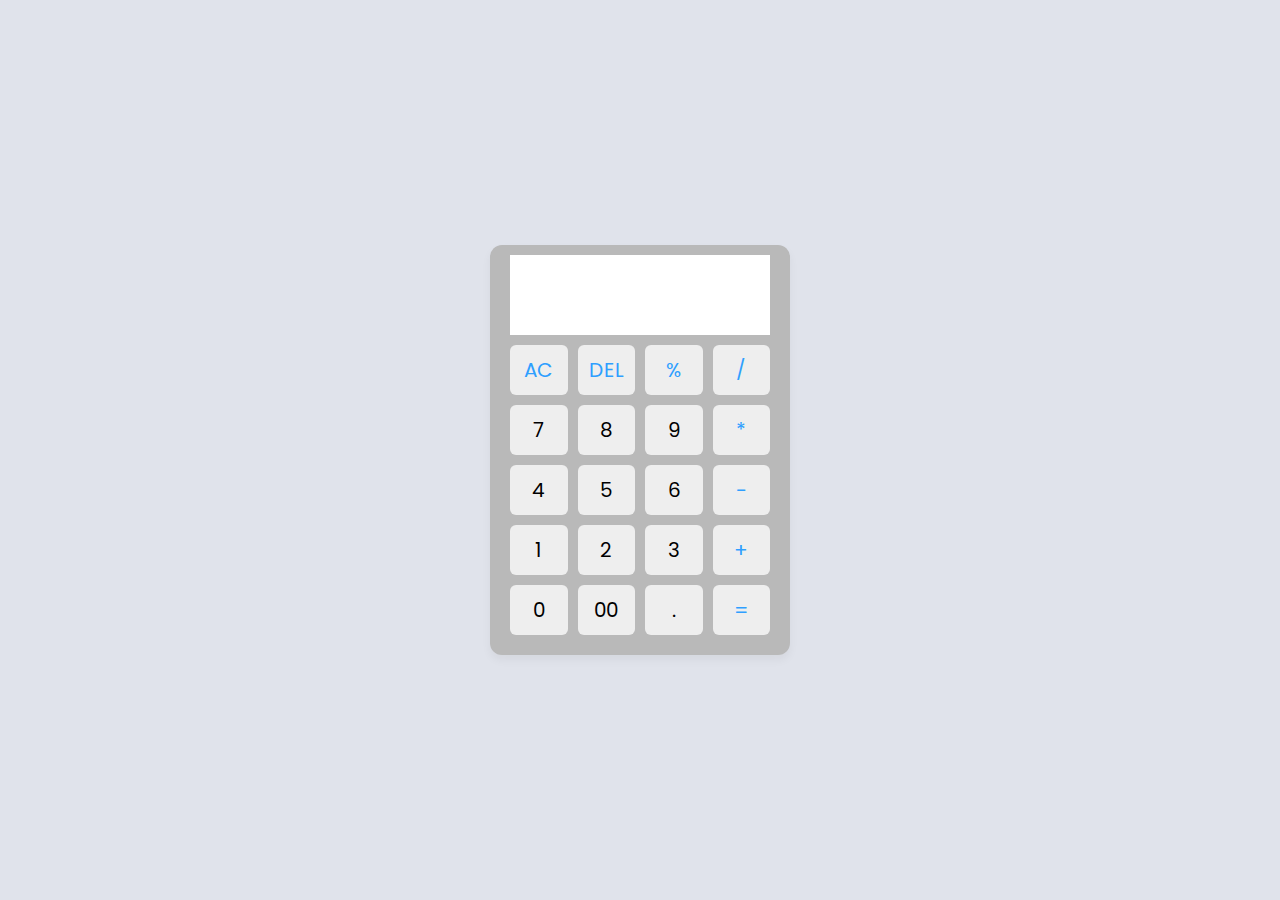
<file: TugasRumah/index.html>
<!DOCTYPE html>
<html lang="en">
  <head>
    <meta charset="UTF-8" />
    <meta http-equiv="X-UA-Compatible" content="IE=edge" />
    <meta name="viewport" content="width=device-width, initial-scale=1.0" />
    <title>TUGAS KALKULATOR</title>
    <link rel="stylesheet" href="style.css" />
  </head>
  <body>
    <div class="container">
      <input type="text" class="display" />

      <div class="buttons">
        <button class="operator" data-value="AC">AC</button>
        <button class="operator" data-value="DEL">DEL</button>
        <button class="operator" data-value="%">%</button>
        <button class="operator" data-value="/">/</button>

        <button data-value="7">7</button>
        <button data-value="8">8</button>
        <button data-value="9">9</button>
        <button class="operator" data-value="*">*</button>

        <button data-value="4">4</button>
        <button data-value="5">5</button>
        <button data-value="6">6</button>
        <button class="operator" data-value="-">-</button>

        <button data-value="1">1</button>
        <button data-value="2">2</button>
        <button data-value="3">3</button>
        <button class="operator" data-value="+">+</button>

        <button data-value="0">0</button>
        <button data-value="00">00</button>
        <button data-value=".">.</button>
        <button class="operator" data-value="=">=</button>
      </div>
    </div>

    <script src="script.js"></script>
  </body>
</html>
</file>
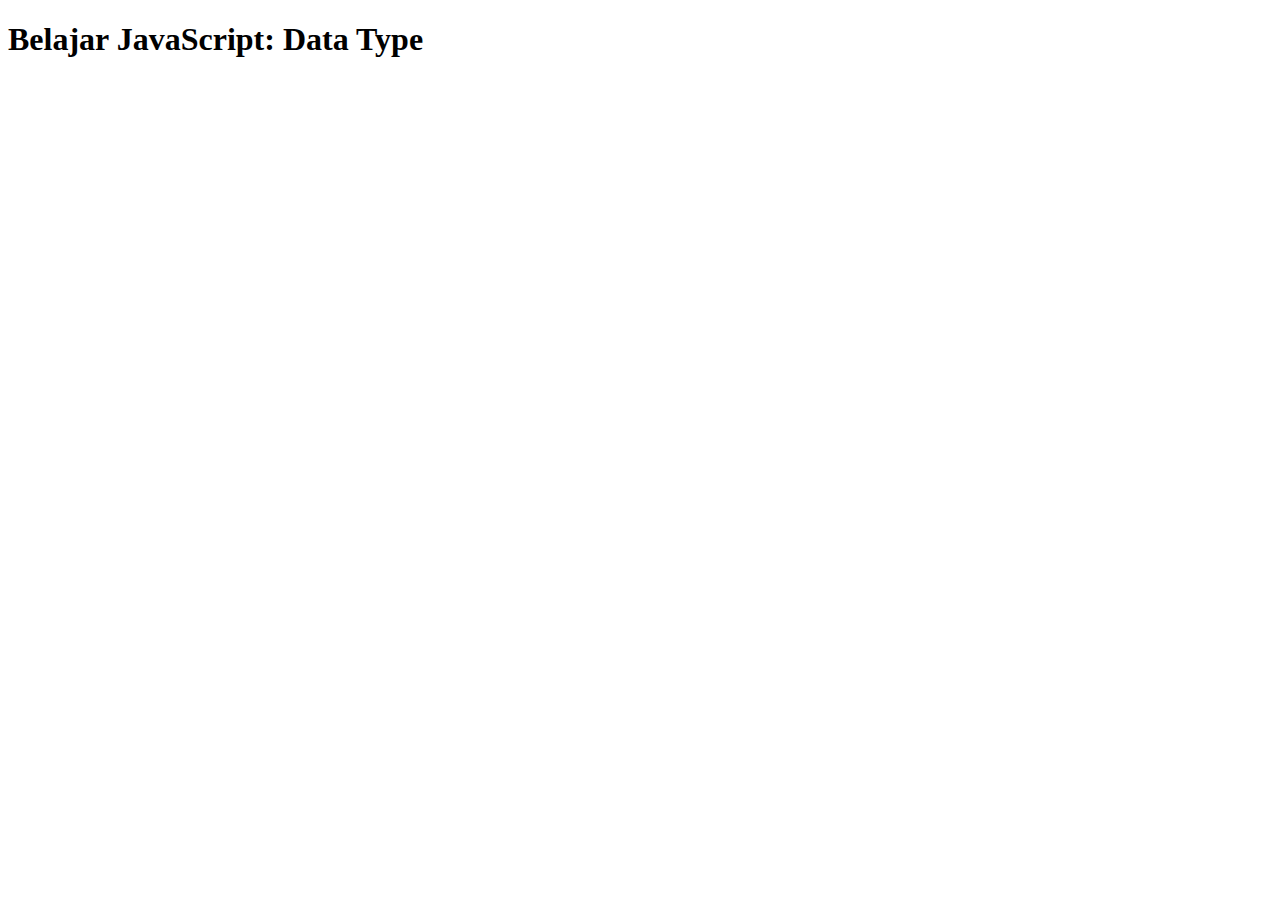
<file: data_type.html>
<!DOCTYPE html>
<html lang="id">
  <head>
    <meta charset="utf-8" />
    <title>Belajar JavaScript: Tipe Data</title>
  </head>
  <body>
    <h1>Belajar JavaScript: Data Type</h1>
    <script>
      // Number
      let foo = 100;
      let bar = -5000;
      let baz = 0.66634;

      console.log(foo); // 100
      console.log(bar); // -5000
      console.log(baz); // 0.66634

      // String
      let text;

      text = "Hello World";
      console.log(text);

      text = "Sedang belajar JavaScript";
      console.log(text);

      text = "199";
      console.log(text);

      // Type Of
      let num = 199;
      console.log(typeof num); // number

      let word = "199";
      console.log(typeof word); // string

      // Template String
      let name = "Purnama";
      let hello = `Semangat Pagi ${name}`;
      console.log(hello); // Semangat Pagi Purnama

      let myHello = "Semangat Pagi " + name;
      console.log(myHello); // Semangat Pagi Purnama

      // Boolean
      let benar = true;
      let salah = false;

      console.log(benar); // true
      console.log(salah); // false

      // Null
      let myNull = null;
      console.log(myNull); // null

      // Array
      let siswa = ["Andri", "Joko", "Sukma", "Rina", "Sari"];

      console.log(siswa[0]); // Andri
      console.log(siswa[1]); // Joko
      console.log(siswa[2]); // Sukma
      console.log(siswa[3]); // Rina
      console.log(siswa[4]); // Sari

      //   Change Array Value
      let arr = ["andi", "santi", "joko"];

      arr[0] = "alex";
      console.log(arr); // Array [ "alex", "santi", "joko" ]

      arr[3] = "rika";
      console.log(arr); // Array [ "alex", "santi", "joko", "rika" ]

      //   Array Destructuring
      let mahasiswa = ["Andi", "Lisa", "Eko"];
      let [a, b, c] = mahasiswa;

      console.log(a); // Andi
      console.log(b); // Lisa
      console.log(c); // Eko
    </script>
  </body>
</html>
</file>
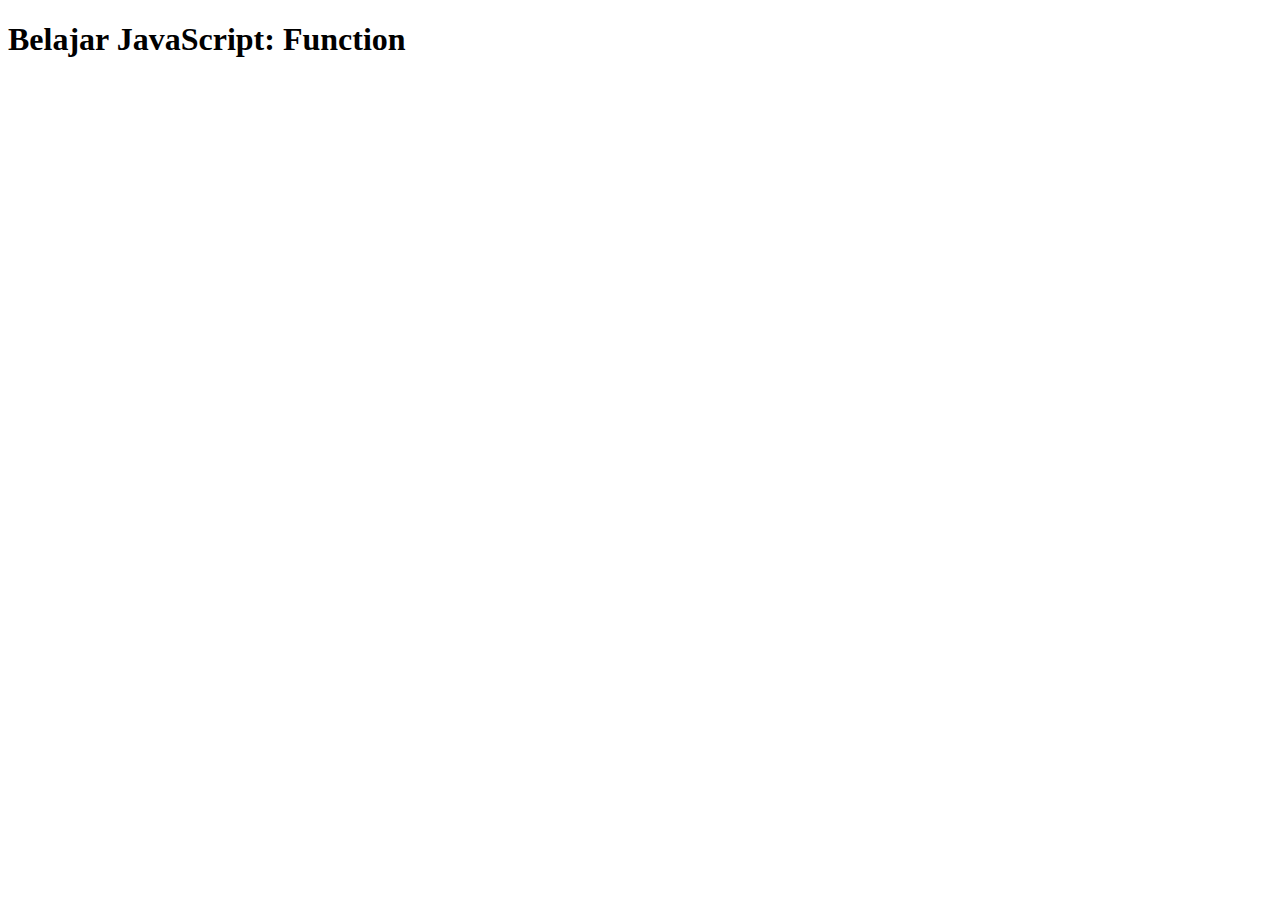
<file: function.html>
<!DOCTYPE html>
<html lang="id">
  <head>
    <meta charset="utf-8" />
    <title>Belajar JavaScript: Function</title>
  </head>
  <body>
    <h1>Belajar JavaScript: Function</h1>
    <script>
      // Calling Function
      function pagi() {
        console.log("Selamat Pagi");
        console.log("Good Morning");
        console.log("Ohayou Gozaimasu");
        console.log("Buenos Dias");
      }
      pagi();
      pagi();
      pagi();

      // Return Value
      function pagi() {
        return "Semangat Pagi";
      }
      let salam = pagi();
      console.log(salam); // "Semangat Pagi"

      // Parameter & Argument;
      function pagi(siapa) {
        return "Semangat Pagi " + siapa;
      }
      console.log(pagi("Budi")); // Semangat Pagi Budi
      console.log(pagi("Joko")); // Semangat Pagi Joko
      console.log(pagi("Sari")); // Semangat Pagi Sari

      // Default Parameter
      function rata2(a = 10, b = 10, c = 10, d = 10) {
        let hasil = (a + b + c + d) / 4;
        return hasil;
      }
      let nilai1 = rata2();
      console.log(nilai1); // 10
      let nilai2 = rata2(20);
      console.log(nilai2); // 12.5
      let nilai3 = rata2(20, 5, 30);
      console.log(nilai3); // 16.25

      // Normal Function
      function kuadrat(a) {
        return a * a;
      }
      console.log(kuadrat(5)); // 25

      // Const Function
      const kuadrat2 = function (a) {
        return a * a;
      };
      console.log(kuadrat2(5)); // 25

      // Arrow Function
      const kuadrat3 = (a) => {
        return a * a;
      };
      console.log(kuadrat3(5)); // 25

      // Arrow Function
      const kuadrat4 = (a) => a * a;
      console.log(kuadrat4(5)); // 25

      // Arrow Function
      const kuadrat5 = (a) => a * a;
      console.log(kuadrat5(5)); // 25

      // Arrow Function
      const greeting = () => "Semangat Pagi";
      console.log(greeting()); // Semangat Pagi

      // Arrow Function
      const greeting2 = (kapan, siapa) => `Selamat ${kapan}, ${siapa}`;
      console.log(greeting2("Pagi", "Budi")); // Selamat Pagi, Budi

      // Arrow Function
      const greeting3 = (kapan = "Pagi", siapa = "Kawan") =>
        `Selamat ${kapan}, ${siapa}`;

      console.log(greeting3()); //  Selamat Pagi, Kawan
      console.log(greeting3("Sore")); //  Selamat Sore, Kawan
      console.log(greeting3("Malam", "Budi")); //  Selamat Malam, Budi
    </script>
  </body>
</html>
</file>
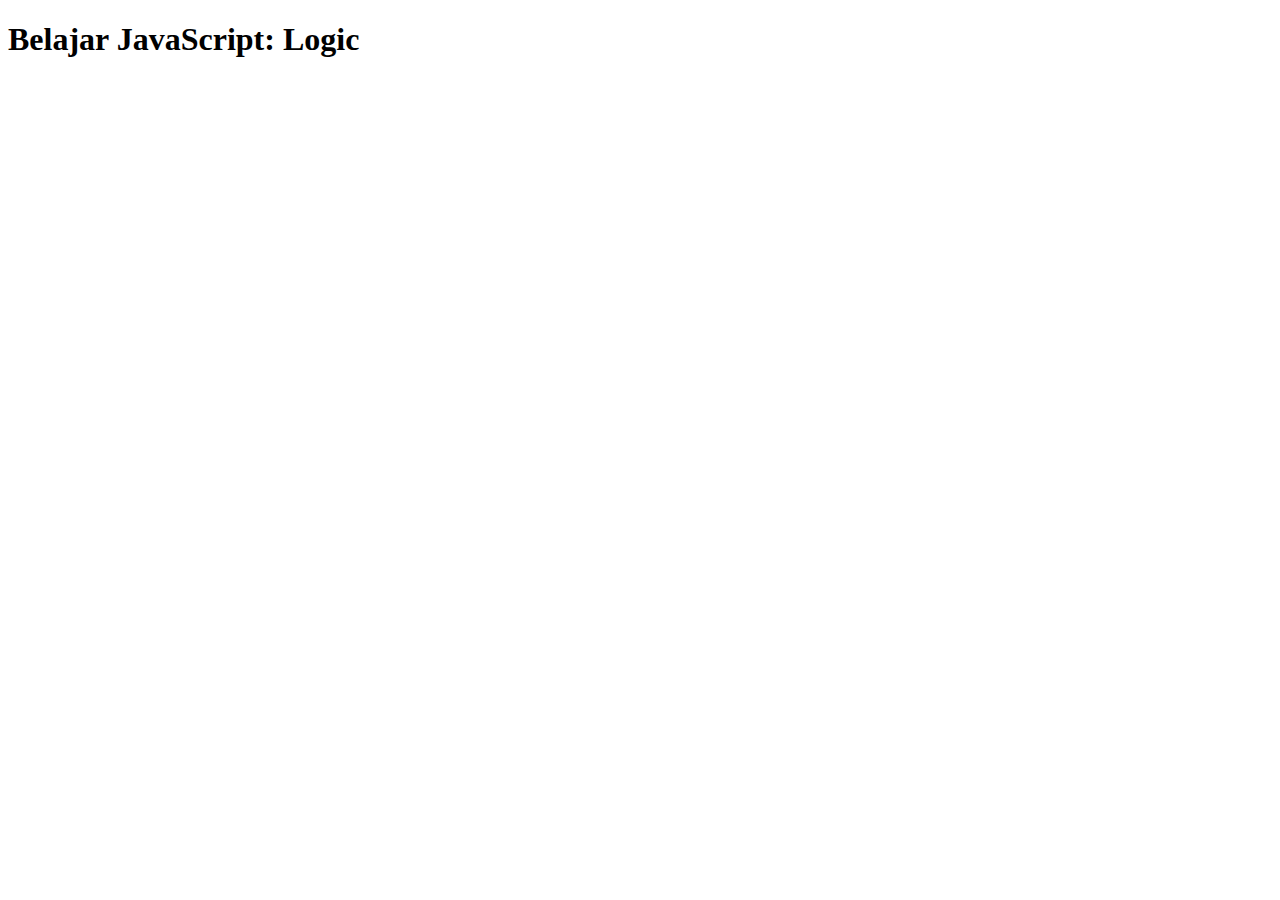
<file: logic.html>
<!DOCTYPE html>
<html lang="id">
  <head>
    <meta charset="utf-8" />
    <title>Belajar JavaScript: Logic</title>
  </head>
  <body>
    <h1>Belajar JavaScript: Logic</h1>
    <script>
      // IF
      let user = "admin";
      if (user === "admin") {
        console.log("Selamat datang admin...");
      }

      // IF ELSE
      let hari = "selasa";

      if (hari === "senin") {
        console.log("Saatnya kerja...");
      } else {
        console.log("Bukan hari senin...");
      }

      // SWITCH
      let nilai = 6;

      switch (nilai) {
        case 1:
        case 2:
        case 3:
        case 4:
        case 5:
          console.log("Selama ini ngapain aja bro?");
          break;
        case 6:
        case 7:
        case 8:
          console.log("Belajar lebih giat lagi!");
          break;
        case 9:
        case 10:
          console.log("Pertahankan!");
          break;
        default:
        console.log("Masukkan angka 1 - 10");
      }

      // FOR
      for (let i = 100; i >= 0; i = i - 5) {
        console.log(i + " * 5 = " + i * 5);
      }

      // Menampilkan Array
      let siswa = ["Andri", "Joko", "Sukma", "Rina", "Sari"];

      for (let i = 0; i < 5; i++) {
        console.log(siswa[i]);
      }

      // Array Length
      let murid = ["Andri", "Joko", "Sukma", "Rina", "Sari"];
      let jumlah_murid = murid.length;

      console.log("Jumlah murid = " + jumlah_murid);

      for (let i = 0; i < jumlah_murid; i++) {
        console.log(murid[i]);
      }

      // FOR OF ARRAY
      let siswas = ["Andri", "Joko", "Sukma", "Rina", "Sari"];

      for (let i of siswas) {
        console.log(i);
      }
    </script>
  </body>
</html>
</file>
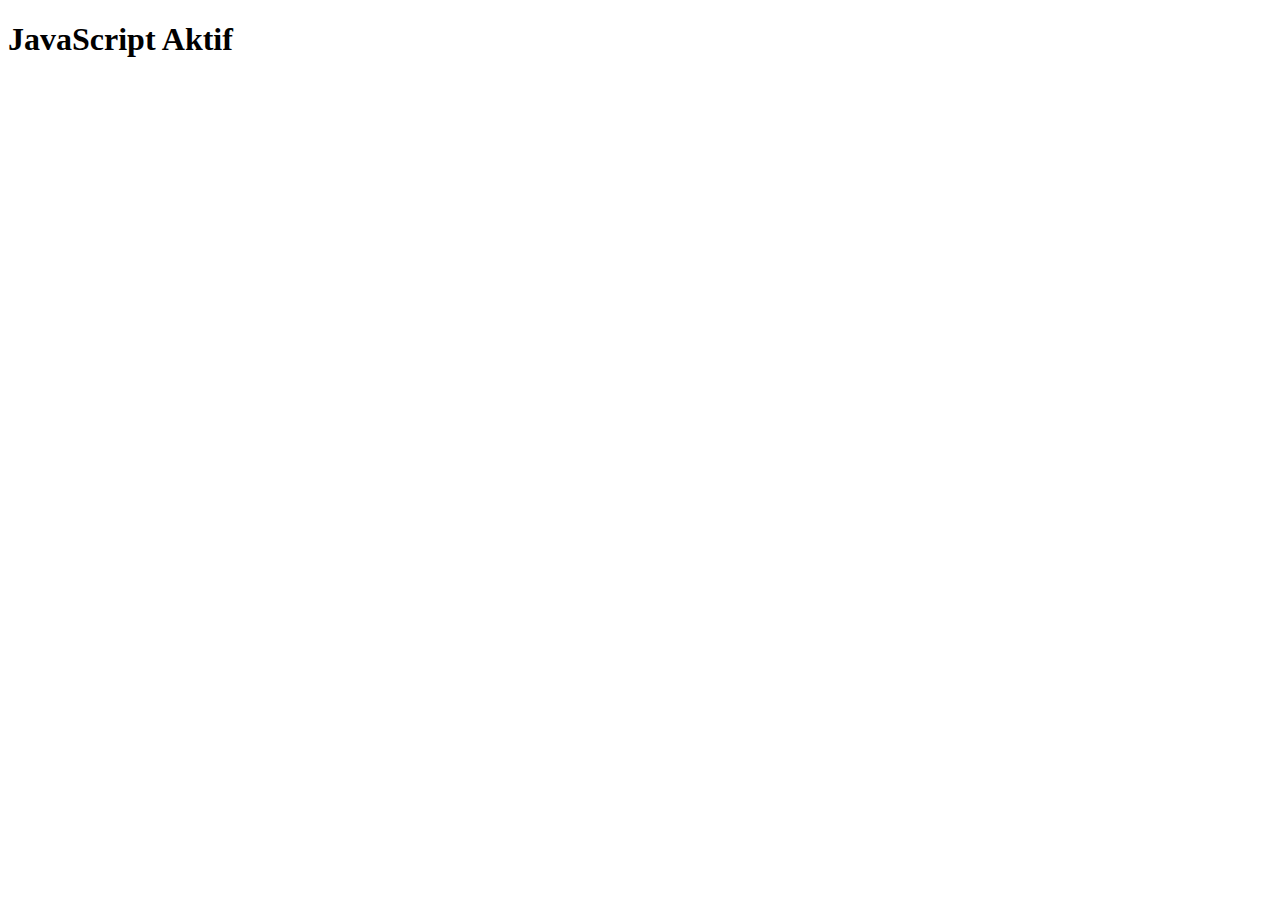
<file: no_script.html>
<!DOCTYPE html>
<html lang="id">
<head>
  <meta charset="utf-8">
  <title> Belajar JavaScript: No Script</title>
</head>
<body>
  <h1 id="myH1"></h1>
  <script>
    document.getElementById('myH1').innerHTML='JavaScript Aktif';
  </script>
  <noscript>
    <h2>JavaScript tidak aktif, mohon diaktifkan untuk bisa mengakses halaman ini<h2>
  </noscript>
</body>
</html>
</file>
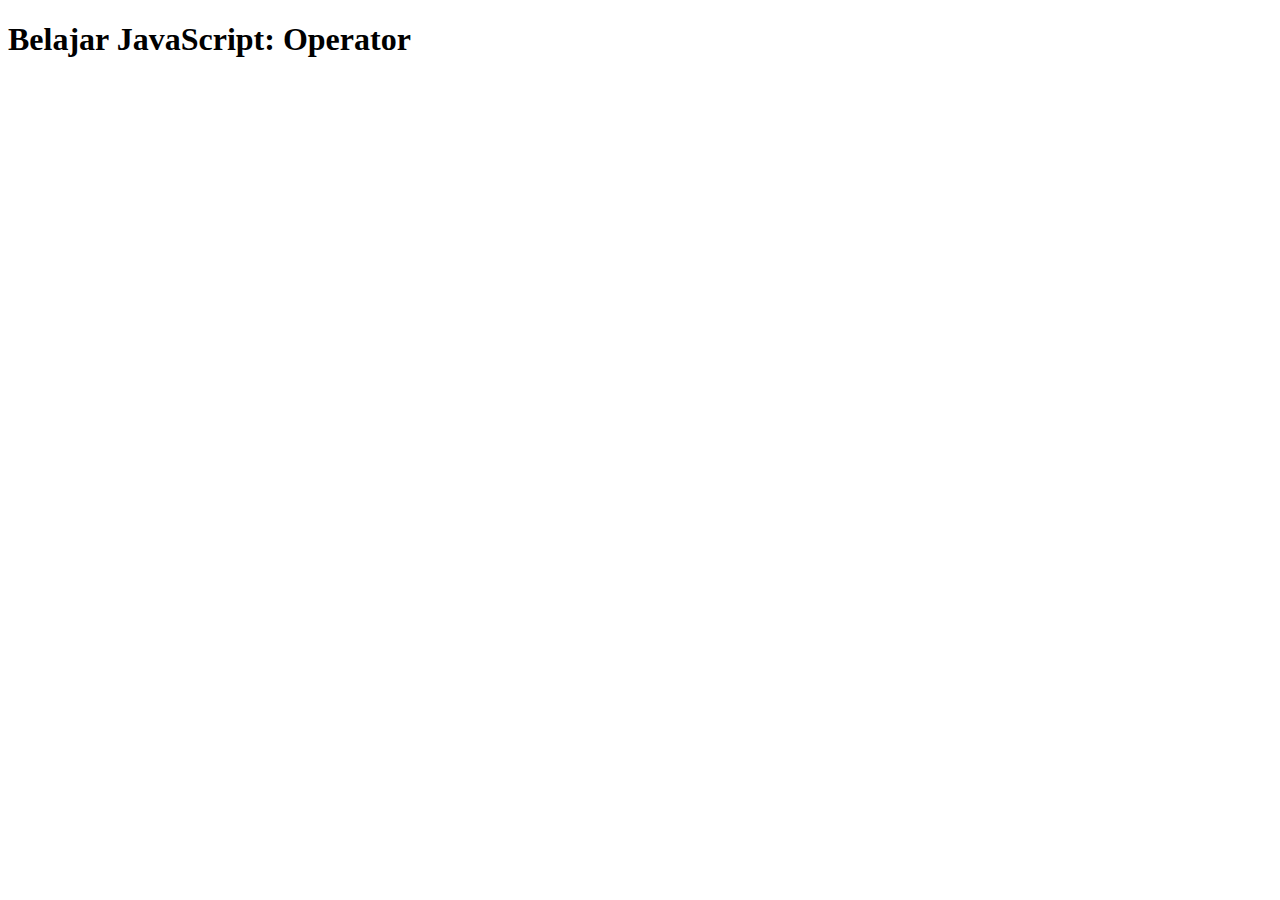
<file: operator.html>
<!DOCTYPE html>
<html lang="id">
  <head>
    <meta charset="utf-8" />
    <title>Belajar JavaScript</title>
  </head>
  <body>
    <h1>Belajar JavaScript: Operator</h1>
    <script>
      // Aritmatika
      let foo;

      foo = +100;
      console.log(foo); // 100

      foo = -22;
      console.log(foo); // -22

      foo = 30 + 5;
      console.log(foo); // 35

      foo = 3.33 + 9.02;
      console.log(foo); // 12.35

      foo = 9 * 7;
      console.log(foo); // 63

      foo = 9 ** 2;
      console.log(foo); // 81
      foo = 6 + 8 / 2 + 6;
      console.log(foo); // 16

      foo = 30 % 7;
      console.log(foo); // 2

      // Increment & Decrement
      let val;

      val = 7;
      console.log(++val); // 8
      console.log(val); // 8

      val = 7;
      console.log(val++); // 7
      console.log(val); // 8

      val = 7;
      console.log(--val); // 6
      console.log(val); // 6

      val = 7;
      console.log(foo--); // 7
      console.log(val); // 6

      // Spread Operator
      let nilai1 = ["a", "b", "c", "d"];
      console.log(nilai1); // Array [ "a", "b", "c", "d" ]

      let nilai2 = [1, 2, 3, 4];
      console.log(nilai2); // Array [ 1, 2, 3, 4 ]

      let nilai3 = [...nilai1, "e", "f"];
      console.log(nilai3); // Array [ "a", "b", "c", "d", "e", "f" ]

      let nilai4 = [0, ...nilai2, 5, 6];
      console.log(nilai4); // Array [ 0, 1, 2, 3, 4, 5, 6 ]

      let nilai5 = [...nilai2, ...nilai3];
      console.log(nilai5); // Array [ 1, 2, 3, 4, "a", "b", "c", "d", "e", "f" ]

      // Spread Operator Object
      let mahasiswa = {
        nama: "Budi",
        umur: 19,
        jurusan: "Informatika",
      };

      let mahasiswa1 = {
        ...mahasiswa,
        umur: 20,
        tempatLahir: "Surabaya",
      };

      console.log(mahasiswa1); // {nama: "Budi", umur: 20, jurusan: "Informatika", tempatLahir: "Surabaya"}
    </script>
  </body>
</html>
</file>
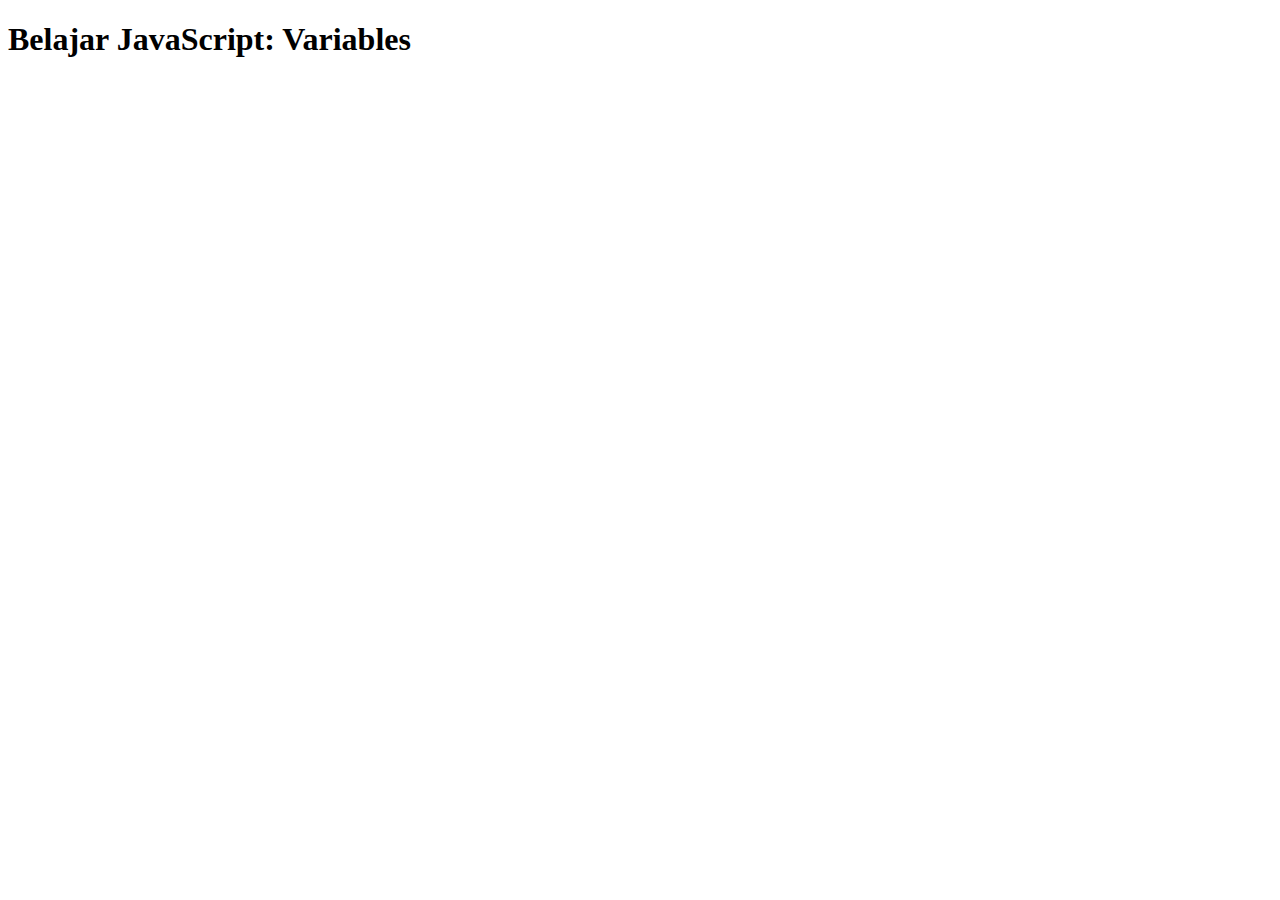
<file: variables.html>
<!DOCTYPE html>
<html lang="id">
  <head>
    <meta charset="utf-8" />
    <title>Belajar JavaScript</title>
  </head>
  <body>
    <h1>Belajar JavaScript: Variables</h1>
    <script>
      // Deklarasi Variabel
      var angka1;
      let angka2;

      // Mengisi Nilai Variabel
      let angka;
      angka = 192;
      console.log(angka);

      // Inisialisasi Variabe
      let angka3 = 192;
      console.log(angka3); // 192

      // Typeless Programming Language
      let foo;
      foo = "Selamat Pagi";
      console.log(foo); // Selamat Pagi

      foo = 1234.56;
      console.log(foo); // 1234.56

      foo = "Selamat Malam";
      console.log(foo); // Selamat Malam

      foo = false;
      console.log(foo); // false

      // Konstanta
      const PI = 3.14;
      const SEMANGAT_PAGI = "Semangat Pagi";

      console.log(PI); // 3.14
      console.log(SEMANGAT_PAGI); // Semangat Pagi

      // Konstanta Error
      // const PHI = 3.14;
      // PHI = 4.14; // TypeError: Assignment to constant variable

      // const SALAM_PAGI; // SyntaxError: Missing initializer in const declaration
      // SALAM_PAGI = "Selamat Pagi";
    </script>
  </body>
</html>
</file>
<file: TugasRumah/style.css>
@import url("https://fonts.googleapis.com/css2?family=Poppins:wght@300;400;500;600;700&display=swap");
* {
  margin: 0;
  padding: 0;
  box-sizing: border-box;
  font-family: "Poppins", sans-serif;
}
body {
  height: 100vh;
  display: flex;
  align-items: center;
  justify-content: center;
  background: #e0e3eb;
}
.container {
  position: relative;
  max-width: 300px;
  width: 100%;
  border-radius: 12px;
  padding: 10px 20px 20px;
  background: #b9b9b9;
  box-shadow: 0 5px 10px rgba(0, 0, 0, 0.05);
}
.display {
  height: 80px;
  width: 100%;
  outline: none;
  border: none;
  text-align: right;
  margin-bottom: 10px;
  font-size: 25px;
  color: #000e1a;
  pointer-events: none;
}
.buttons {
  display: grid;
  grid-gap: 10px;
  grid-template-columns: repeat(4, 1fr);
}
.buttons button {
  padding: 10px;
  border-radius: 6px;
  border: none;
  font-size: 20px;
  cursor: pointer;
  background-color: #eee;
}
.buttons button:active {
  transform: scale(0.99);
}
.operator {
  color: #2f9fff;
}
</file>
